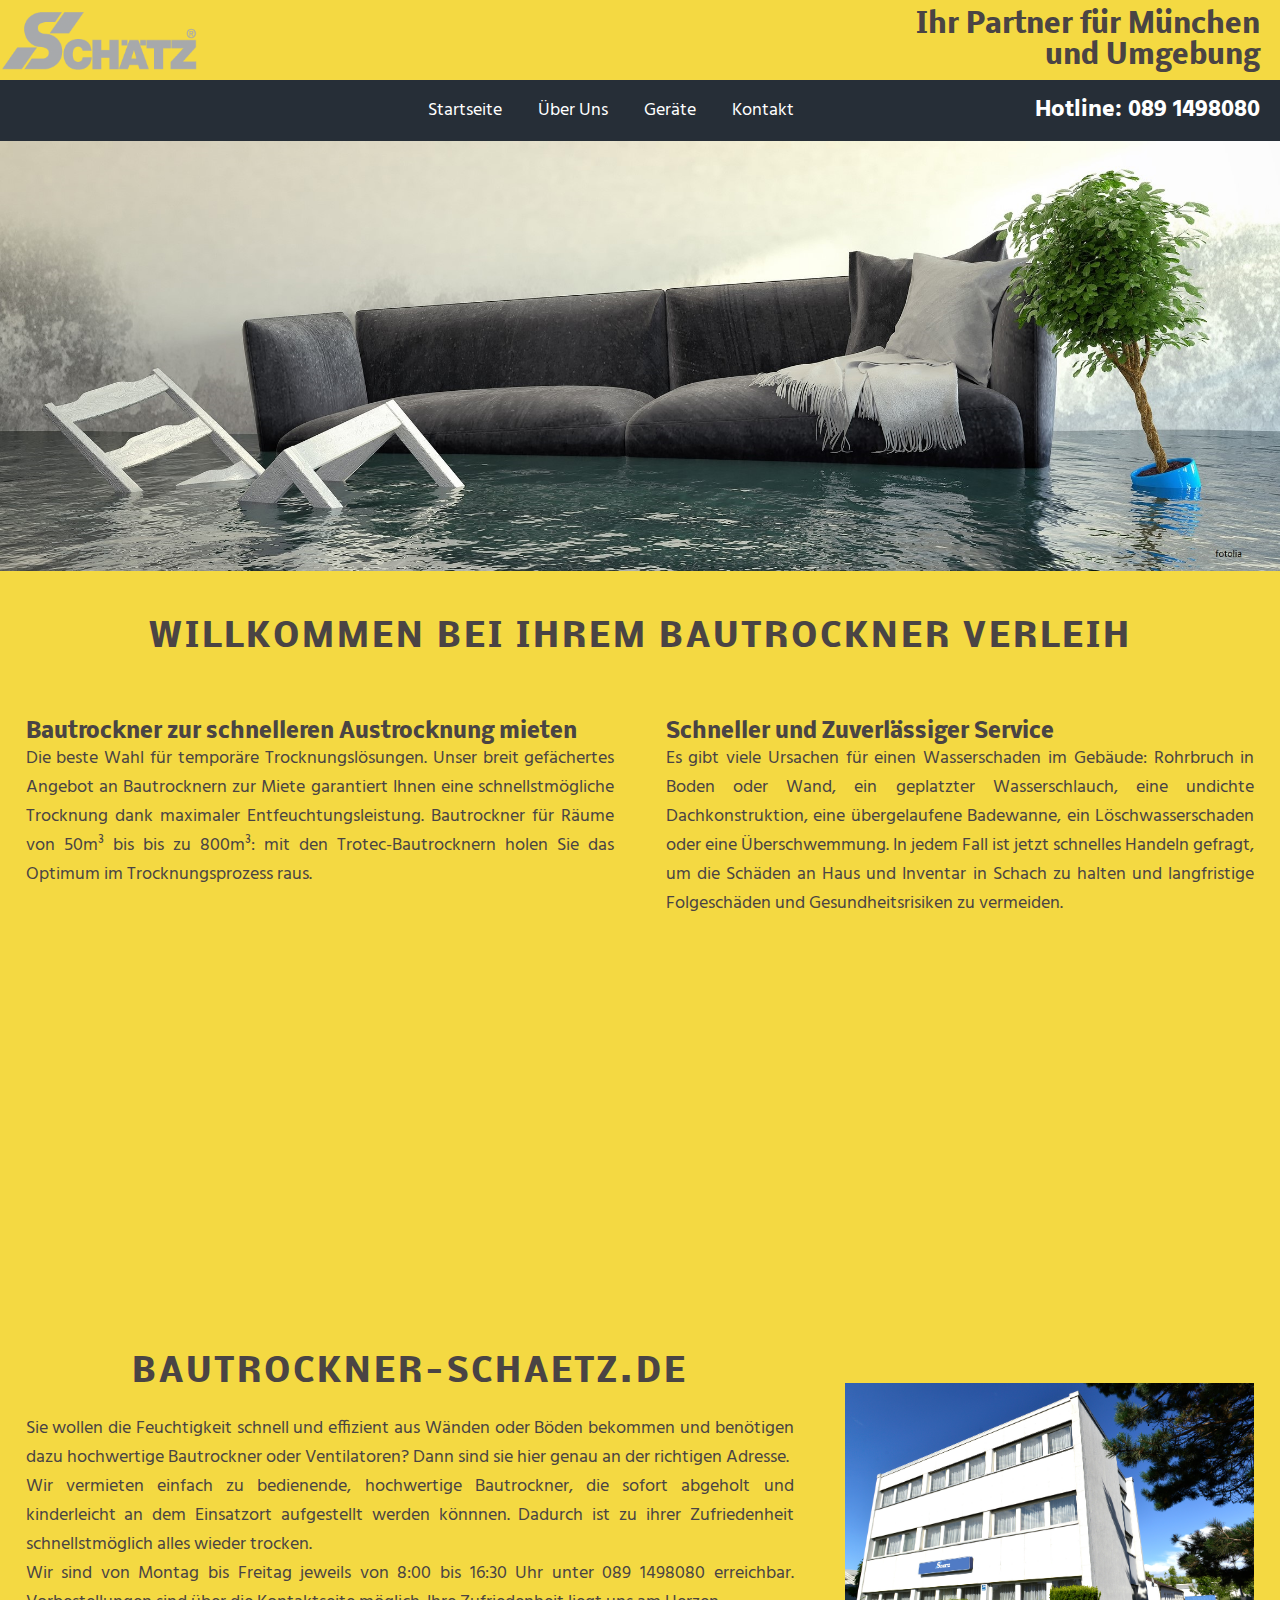
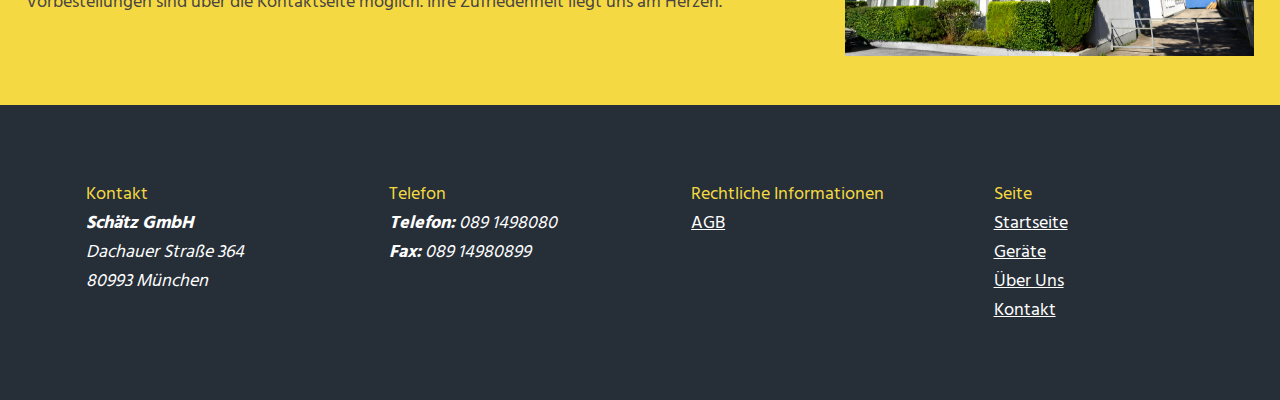
<file: index.html>
<!DOCTYPE html>
<head>
	<meta name="viewport" content="width=device-width, initial-scale=1"/>
	<meta charset="utf-8">
	<meta name="description" content="Schaetz GmbH vermietet günstig alle Geräte zur Bautrocknung und Wasserschadenbeseitigung in Moosach, München, Ebersberg, Mühldorf, Wasserburg, Dachau, Fürstenfeldbruck, Miesbach">
	<meta name="keywords" content="Bautrockner, Ventilatoren, günstig, hochwertig, Verleih, kinderleicht, trocken, nass, Trocknung, Schaetz, Moosach, München, Schnell, Bautrocknung, Mietgeräte Bautrocknung, Bautrockner leihen, Bautrockner mieten, Technik Bautrocknung mieten, Technik Wasserschadenbeseitigung mieten,  , Bautrockner mieten München, Bautrockner mieten Ebersberg, Bautrockner mieten Mühldorf, Bautrockner mieten Erding, Bautrockner mieten Wasserburg, Bautrockner mieten München, Bautrockner mieten Rosenheim, Bautrockner mieten Dachau Bautrockner mieten Fürstenfeldbruck, Luftentfeuchter leihen, Adsorptionstrockner leihen, Kondenstrockner leihen, Bautrockner mieten München, Ebersberg, Moosach, Mühldorf, Erding, Wasserburg, München, Dachau und Fürstenfeldbruck, Belüftung Baustelle, Baustelle Ventilator, Baustellenbeheizung, Baustelle Heizung, Baustelle Heiztechnik, Bauvorhaben Beheizung,  , Luftreiniger, Luftreiniger für Baustellen, Luftableiter, Luftfilter für Baustellen, Luftreiniger Staub, Luftreiniger Baustaub, Geruchsbeseitigung, Ozonisierung, Luftwäscher, Seitenkanalverdichter mieten, Wasserabscheider mieten, Schalldämpfer mieten, HEPA-Filter mieten, München, Mühldorf am Inn, Wasserburg am Inn, Dachau, Fürstenfeldbruck, Thermografie, Messgeräte, optische Inspektion, CM-Messgeräte, Feuchtigkeit messen, Baunässe messen, Baufeuche messen, Nässe am Bau messen, Messtechnik Wasserschaden Erding, Kontakt Bautrockner Mietservice, Kontakt Wasserschaden Mietservice,  , Mietbedingungen Bautrockner, Leihbedingungen Bautrockner, Bautrockner leihen AGB, Kontakt Bautrockner">
	<meta name="author" content="Bautrockner Schaetz">
	<title>Bautrockner Verleih |  www.bautrockner.de</title>
	<link href="css/style.css" rel="stylesheet"/>
	<link rel="shortcut icon" type="image/png" href="img/logo_schaetz.png"/>
	<script src="https://ajax.googleapis.com/ajax/libs/jquery/3.1.1/jquery.min.js"></script>
	<script language="javascript" type="text/javascript" src="js/functions.js"></script>

	<!-- TEST -->
	<script src="https://ajax.googleapis.com/ajax/libs/jquery/3.1.1/jquery.min.js"></script>
	<script type="text/javascript">
		$('a[href*="#"]:not([href="#"])').click(function() {
  alert("ok");
  if (location.pathname.replace(/^\//, '') == this.pathname.replace(/^\//, '') && location.hostname == this.hostname) {
    var target = $(this.hash);
    target = target.length ? target : $('[name=' + this.hash.slice(1) + ']');
    if (target.length) {
      $('html, body').animate({
        scrollTop: target.offset().top
      }, 1000);
      return false;
    }
  }
});
	</script>
</head>
<body>
	<div class="inc:_includes/header.html hl">INCLUDE HEADER</div>
	<div class="clearfix"></div>
	<main>
		<!--- Start Image -->
		<img src="img/fotolia1.jpg" />
		<!-- End Image -->
		<div class="clearfix"></div>
		<!-- Start Banner Wrapper-->
		<div class="banner-wrapper">
			<h1>Willkommen Bei Ihrem Bautrockner Verleih</h1>
			<div class="one-half">
				<h3>Bautrockner zur schnelleren Austrocknung mieten</h3>
				<p>
					Die beste Wahl für temporäre Trocknungslösungen. Unser breit gefächertes Angebot an Bautrocknern zur Miete garantiert Ihnen eine schnellstmögliche Trocknung dank maximaler Entfeuchtungsleistung. Bautrockner für Räume von 50m³ bis bis zu 800m³: mit den Trotec-Bautrocknern holen Sie das Optimum im Trocknungsprozess raus. 
				</p>
			</div>
			<div class="one-half">
				<h3>Schneller und Zuverlässiger Service</h3>
				<p>
					Es gibt viele Ursachen für einen Wasserschaden im Gebäude: Rohrbruch in Boden oder Wand, ein geplatzter Wasserschlauch, eine undichte Dachkonstruktion, eine übergelaufene Badewanne, ein Löschwasserschaden oder eine Überschwemmung.
					In jedem Fall ist jetzt schnelles Handeln gefragt, um die Schäden an Haus und Inventar in Schach zu halten und langfristige Folgeschäden und Gesundheitsrisiken zu vermeiden.
				</p>
			</div>
		</div>
		<!-- End Banner Wrapper-->
		<div class="clearfix"></div>
		<!-- Start Parallax Section -->
		<div class="parallax"></div>
		<!-- End Parralax Section -->
		<div class="clearfix"></div>
		<!-- Start Banner Wrapper -->
		<a name="über-uns"></a>
		<div class="banner-wrapper">
			<section class="left-col">
				<h1>bautrockner-schaetz.de</h1>
				<p>
					Sie wollen die Feuchtigkeit schnell und effizient aus Wänden oder Böden bekommen und benötigen dazu hochwertige Bautrockner oder Ventilatoren? Dann sind sie hier genau an der richtigen Adresse. 
				</p>
				<p>
					Wir vermieten einfach zu bedienende, hochwertige Bautrockner, die sofort abgeholt und kinderleicht an dem Einsatzort aufgestellt werden könnnen. Dadurch ist zu ihrer Zufriedenheit schnellstmöglich alles wieder trocken.
				</p>
				<p>
					Wir sind von Montag bis Freitag jeweils von 8:00 bis 16:30 Uhr unter 089 1498080 erreichbar. Vorbestellungen sind über die Kontaktseite möglich. Ihre Zufriedenheit liegt uns am Herzen.
				</p>
			</section>
			<section class="right-col">
				<img src="img/Haus.jpg"/>
			</section>
		</div>
		<!-- End Banner Wrapper -->
	</main>
	<div class="clearfix"></div>
	<div class="inc:_includes/footer.html hl">INCLUDE FOOTER</div>
</body>
</html>
</file>
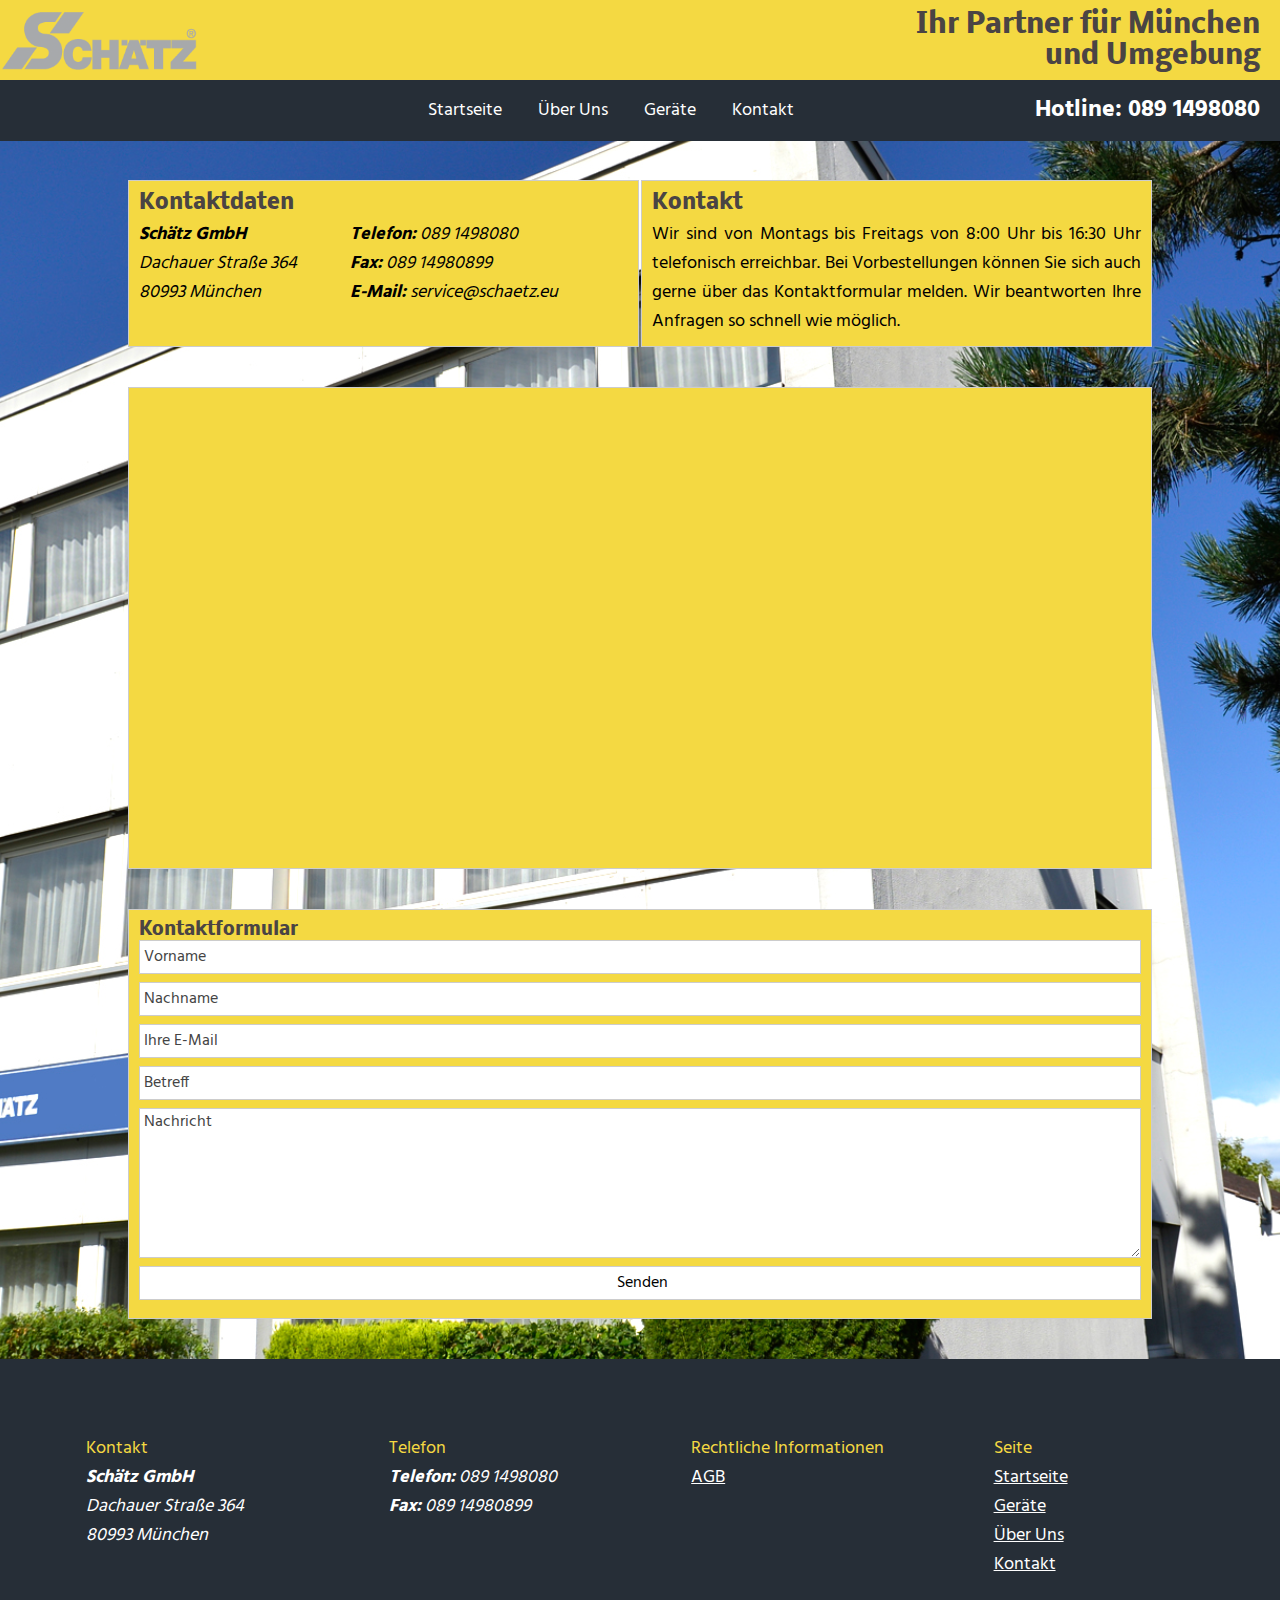
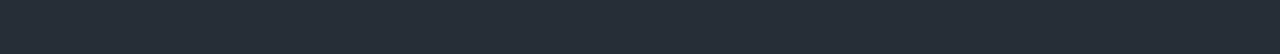
<file: contact.html>
<!DOCTYPE html>
<head>
	<meta name="viewport" content="width=device-width, initial-scale=1"/>
	<meta charset="utf-8">
	<title>Bautrockner Verleih |  www.bautrockner.de</title>
	<link href="css/style.css" rel="stylesheet"/>
	<link rel="stylesheet" type="text/css" href="css/contact-style.css">
	<link rel="shortcut icon" type="image/png" href="img/logo_schaetz.png"/>
	<script src="https://ajax.googleapis.com/ajax/libs/jquery/3.1.1/jquery.min.js"></script>
	<script language="javascript" type="text/javascript" src="js/functions.js"></script>
</head>
<body>
	<div class="inc:_includes/header.html hl">INCLUDE HEADER</div>

	<!-- Start Contact -->
	<main id="cmain">
		<!-- Start phone and adress -->
					<div class="clearfix"></div>

		<div class="top">
			<div class="clearfix"></div>

			<div class="top-left">
				<h3>Kontaktdaten</h3>
				<div class="location">
					<address>
						<strong>Schätz GmbH</strong><br>
						Dachauer Straße 364<br>
						80993 München<br>
					</address>
				</div>
				<div class="phone-number">
					<address>
						<strong>Telefon:</strong> 089 1498080<br>
						<strong>Fax:</strong> 089 14980899<br>
						<strong>E-Mail:</strong> service@schaetz.eu<br>
					</address>
				</div>
			</div>
			<div class="top-right">
				<h3>Kontakt</h3>
				<div class="reservation">
					<p>
						Wir sind von Montags bis Freitags von 8:00 Uhr bis 16:30 Uhr telefonisch erreichbar. Bei Vorbestellungen können Sie sich auch gerne über das Kontaktformular melden. Wir beantworten Ihre Anfragen so schnell wie möglich.
					</p>
				</div>
			</div>
			<div class="clearfix"></div>
		</div>
		<!-- End phone and contact -->
		<div class="clearfix"></div>
		<!-- Start Map -->
		<div class="mid">
			<iframe src="https://www.google.com/maps/embed?pb=!1m18!1m12!1m3!1d2659.8682257795085!2d11.501015615953818!3d48.18989037922779!2m3!1f0!2f0!3f0!3m2!1i1024!2i768!4f13.1!3m3!1m2!1s0x479e770f9d92bb41%3A0x9530d83293e5ff0!2sDachauer+Str.+364%2C+80993+M%C3%BCnchen!5e0!3m2!1sde!2sde!4v1477048636243" width="66%" height="450px" frameborder="0" style="border:0" allowfullscreen></iframe>
			<img src="img/Haus.jpg">
		</div>
		<!-- End Map -->
		<div class="clearfix"></div>
		<!-- Start Contact Form -->
		<div class="bot">
			<h4>Kontaktformular</h4>
			<form action="mail_service.php" method="POST">			
				<div class="input-div"><input type="text" name="firstname" required="required" placeholder="Vorname"></div>	
				<div class="input-div"><input type="text" name="secondname" required="required" placeholder="Nachname"></div>					
				<div class="input-div"><input type="text" name="email" required="required" placeholder="Ihre E-Mail"></div>
				<div class="input-div"><input type="text" name="subject" required="required" placeholder="Betreff"></div>
				<div class="input-div text"><textarea name="message" required="required" placeholder="Nachricht"></textarea></div>
				<div class="input-div"><input type="submit" name="submit" value="Senden"></div>
			</form>
		</div>
		<!-- End Contact Form -->
		<iframe class="hidden-mid" src="https://www.google.com/maps/embed?pb=!1m18!1m12!1m3!1d2659.8682257795085!2d11.501015615953818!3d48.18989037922779!2m3!1f0!2f0!3f0!3m2!1i1024!2i768!4f13.1!3m3!1m2!1s0x479e770f9d92bb41%3A0x9530d83293e5ff0!2sDachauer+Str.+364%2C+80993+M%C3%BCnchen!5e0!3m2!1sde!2sde!4v1477048636243" width="100%" height="450px" frameborder="0" style="border:0" allowfullscreen></iframe>
	</main>
	<!-- End Contact -->

	<div class="inc:_includes/footer.html hl">INCLUDE FOOTER</div>
</body>
</file>
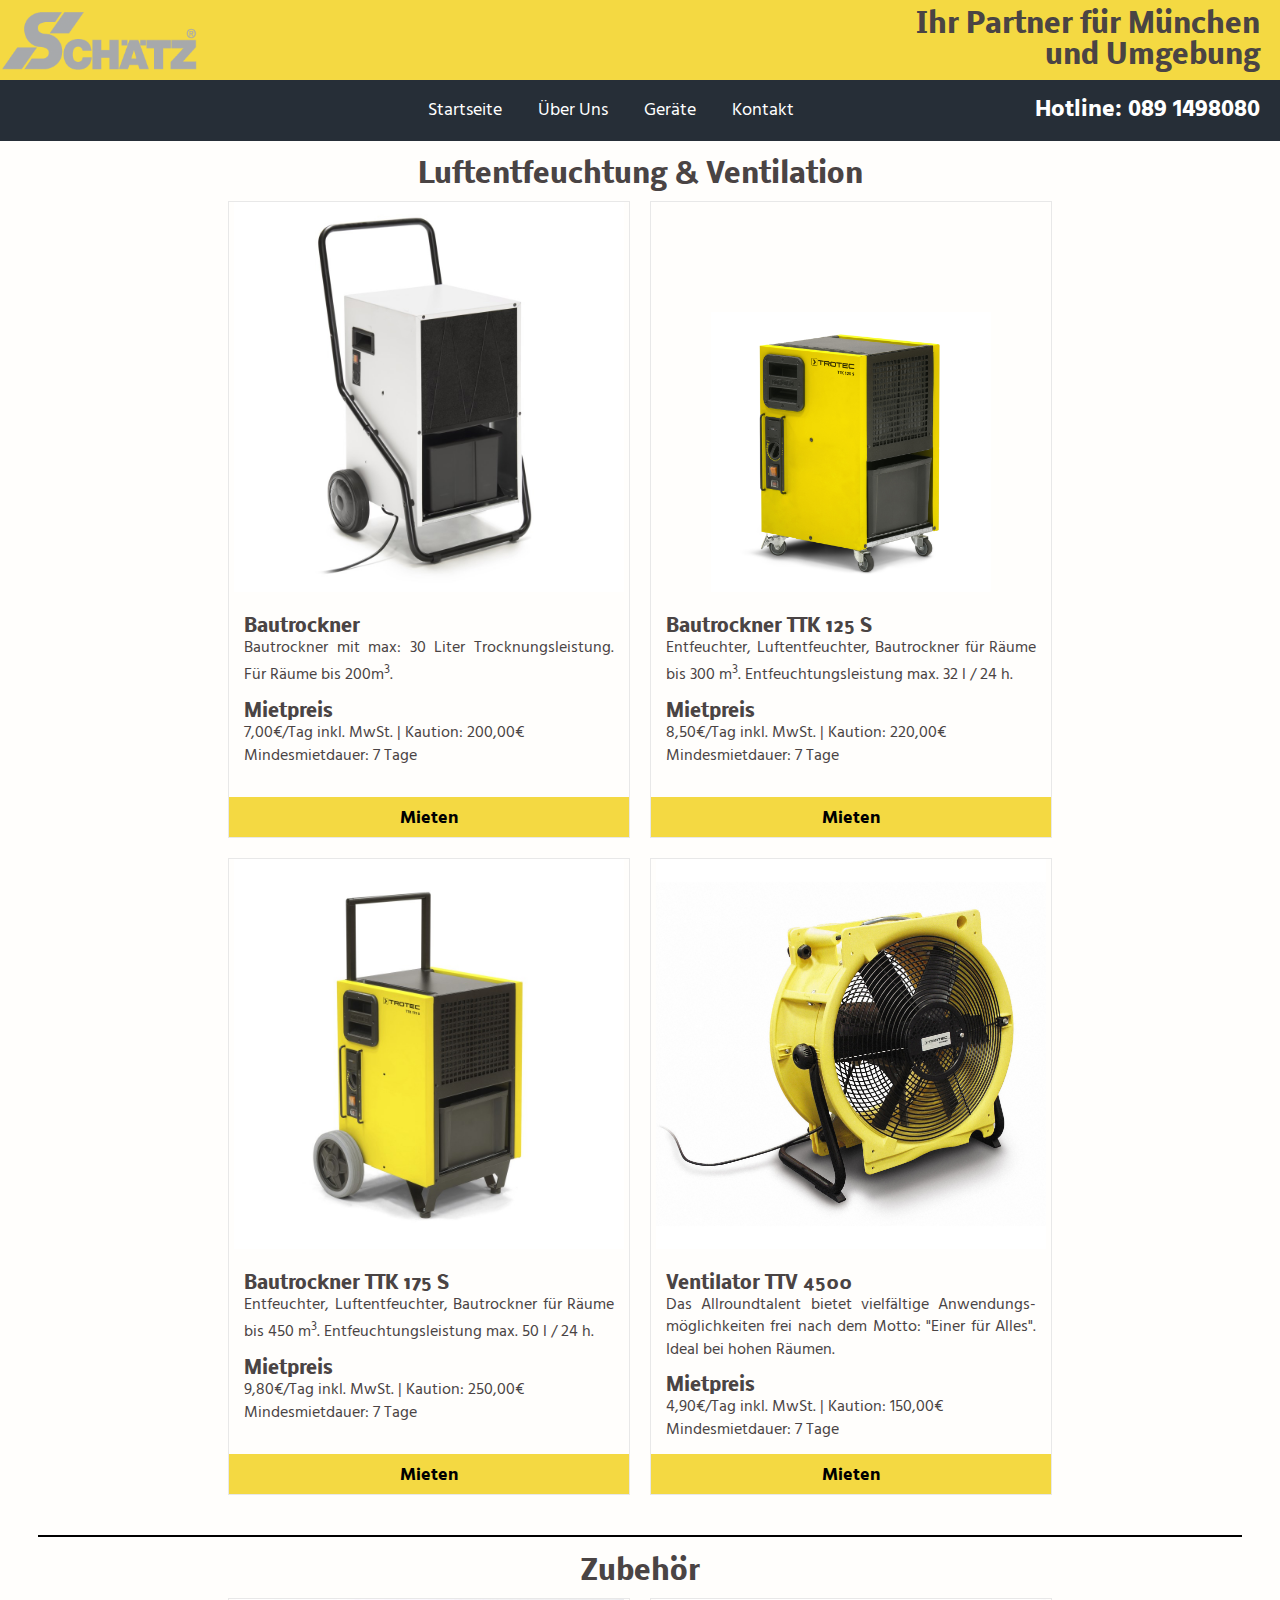
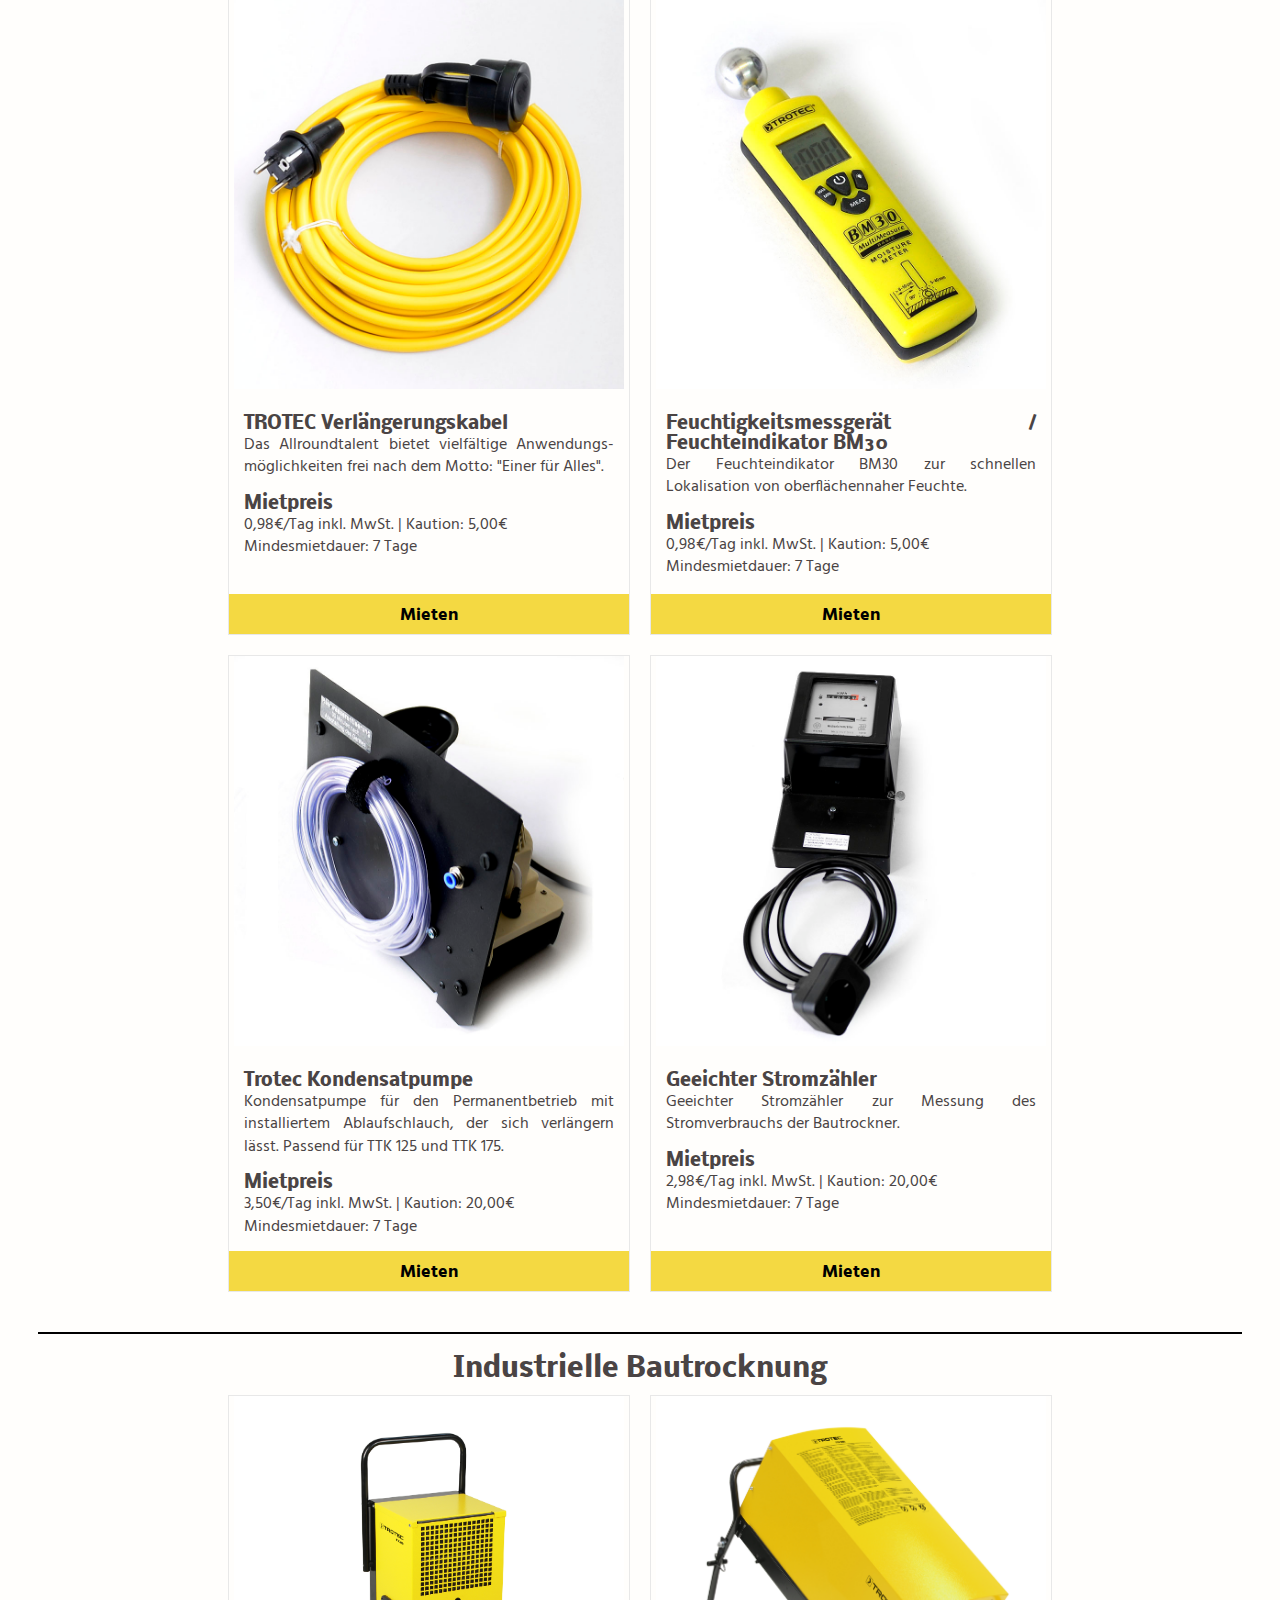
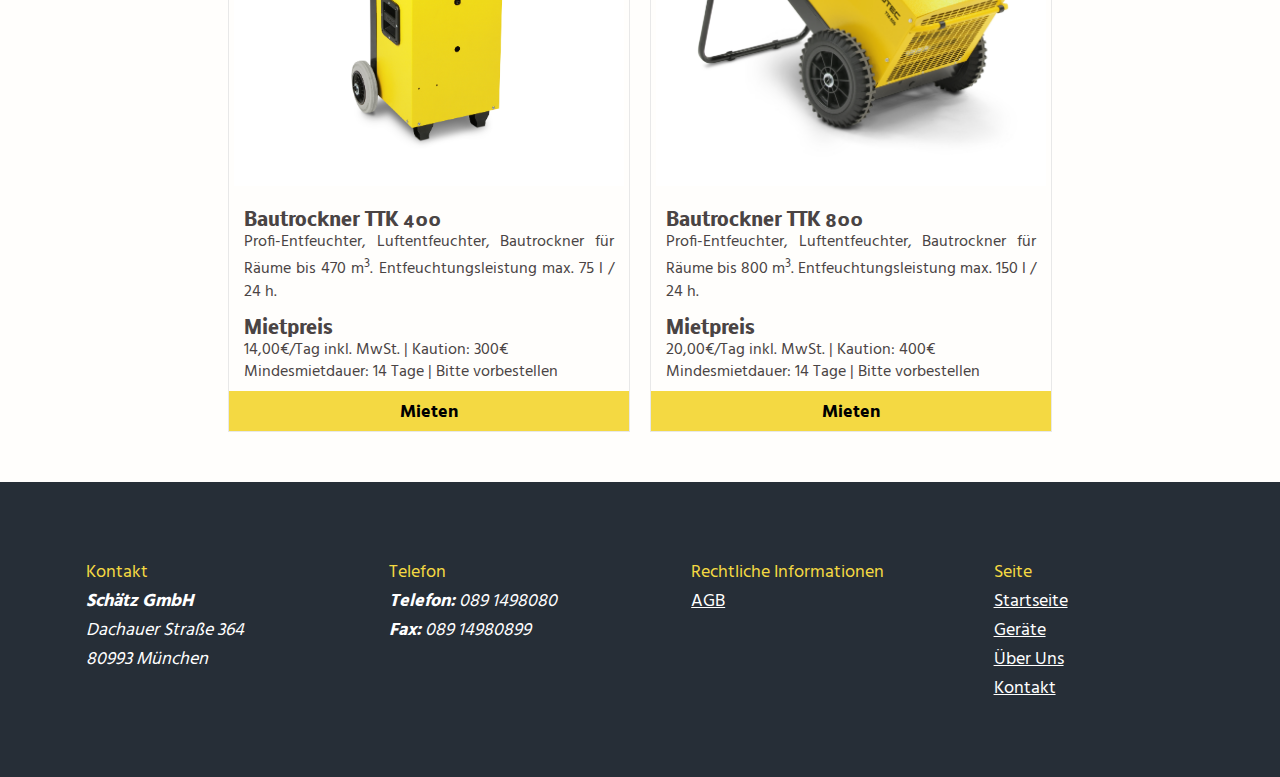
<file: products.html>
<!DOCTYPE html>
<head>
	<meta name="viewport" content="width=device-width, initial-scale=1"/>
	<meta charset="utf-8">
	<title>Bautrockner Verleih |  www.bautrockner.de</title>
	<link href="css/style.css" rel="stylesheet"/>
	<link rel="stylesheet" type="text/css" href="css/product-style.css">
	<link rel="shortcut icon" type="image/png" href="img/logo_schaetz.png"/>
	<script src="https://ajax.googleapis.com/ajax/libs/jquery/3.1.1/jquery.min.js"></script>
	<script language="javascript" type="text/javascript" src="js/functions.js"></script>
</head>
<body>
	<div class="inc:_includes/header.html hl">INCLUDE HEADER</div>

	<!-- Start Final Products-->
	<main id="pmain">
		<div class="all-products">
			<h2>Luftentfeuchtung & Ventilation</h2>
			<div class="products">
				<div class="products-row"><!--
				--><div class="product">
				<div>
					<img src="img/TTK350S.jpg" />
				</div>
				<div class="product-info">
					<div class="product-text">
						<h4>Bautrockner</h4>
						<p>
							Bautrockner mit max: 30 Liter Trocknungsleistung. Für Räume bis 200m<sup>3</sup>.
						</p>
						<h4>Mietpreis</h4>
						<p>7,00&euro;/Tag inkl. MwSt. | Kaution: 200,00&euro;</p>
						<p>Mindesmietdauer: 7 Tage</p>
					</div>
					<a class="product-button" href="contact.html">Mieten</a>
				</div>
					</div><!--
				--><div class="product">
				<div>
					<img src="img/TTK125S.jpg" style="width: 70%; margin-top: 110px; margin-bottom: 0px;" />
				</div>
				<div class="product-info">
					<div class="product-text">
						<h4>Bautrockner TTK 125 S</h4>
						<p>
							Entfeuchter, Luftentfeuchter, Bautrockner für Räume bis 300 m<sup>3</sup>. Entfeuchtungsleistung max. 32 l / 24 h.
						</p>
						<h4>Mietpreis</h4>
						<p>8,50&euro;/Tag inkl. MwSt. | Kaution: 220,00&euro;</p>
						<p>Mindesmietdauer: 7 Tage</p>
					</div>
					<a class="product-button" href="contact.html"><span>Mieten</span></a>
				</div>
					</div><!--
				--></div><!--
				--><div class="products-row"><!--
				--><div class="product">
				<div>
					<img src="img/TTK175S.jpg" />
				</div>
				<div class="product-info">
					<div class="product-text">
						<h4>Bautrockner TTK 175 S</h4>
						<p>
							Entfeuchter, Luftentfeuchter, Bautrockner für Räume bis 450 m<sup>3</sup>. Entfeuchtungsleistung max. 50 l / 24 h.
						</p>
						<h4>Mietpreis</h4>
						<p>9,80&euro;/Tag inkl. MwSt. | Kaution: 250,00&euro;</p>
						<p>Mindesmietdauer: 7 Tage</p>
					</div>
					<a class="product-button" href="contact.html">Mieten</a>
				</div>
					</div><!--
				--><div class="product">
				<div>
					<img src="img/TTV4500.jpg" />
				</div>
				<div class="product-info">
					<div class="product-text">
						<h4>Ventilator TTV 4500</h4>
						<p>
							Das Allroundtalent bietet vielfältige Anwendungs&shy;möglichkeiten frei nach dem Motto: "Einer für Alles". Ideal bei hohen Räumen.
						</p>
						<h4>Mietpreis</h4>
						<p>4,90&euro;/Tag inkl. MwSt. | Kaution: 150,00&euro;</p>
						<p>Mindesmietdauer: 7 Tage</p>
					</div>
					<a class="product-button" href="contact.html">Mieten</a>
				</div>
					</div><!--
				--></div><!--
			--></div>
			<h2 style="border-top: 2px solid black; margin-top: 30px;">Zubehör</h2>
			<div class="products">
				<div class="products-row"><!--
				--><div class="product">
				<div>
					<img src="img/Kabel.jpg" />
				</div>
				<div class="product-info">
					<div class="product-text">
						<h4>TROTEC Verlängerungskabel</h4>
						<p>
							Das Allroundtalent bietet vielfältige Anwendungs&shy;möglichkeiten frei nach dem Motto: "Einer für Alles".
						</p>
						<h4>Mietpreis</h4>
						<p>0,98&euro;/Tag inkl. MwSt. | Kaution: 5,00&euro;</p>
						<p>Mindesmietdauer: 7 Tage</p>
					</div>
					<a class="product-button" href="contact.html">Mieten</a>
				</div>
					</div><!--
				--><div class="product">
				<div>
					<img src="img/messgerät.jpg" />
				</div>
				<div class="product-info">
					<div class="product-text">
						<h4>Feuchtigkeitsmessgerät / Feuchteindikator BM30</h4>
						<p>
							Der Feuchteindikator BM30 zur schnellen Lokalisation von oberflächennaher Feuchte.
						</p>
						<h4>Mietpreis</h4>
						<p>0,98&euro;/Tag inkl. MwSt. | Kaution: 5,00&euro;</p>
						<p>Mindesmietdauer: 7 Tage</p>
					</div>
					<a class="product-button" href="contact.html">Mieten</a>
				</div>
					</div><!--
				--></div><!--
				--><div class="products-row"><!--
				--><div class="product">
				<div>
					<img src="img/Pumpe.jpg" />
				</div>
				<div class="product-info">
					<div class="product-text">
						<h4>Trotec Kondensatpumpe</h4>
						<p>
							Kondensatpumpe für den Permanentbetrieb mit installiertem Ablaufschlauch, der sich verlängern lässt. Passend für TTK 125 und TTK 175.
						</p>
						<h4>Mietpreis</h4>
						<p>3,50&euro;/Tag inkl. MwSt. | Kaution: 20,00&euro;</p>
						<p>Mindesmietdauer: 7 Tage</p>
					</div>
					<a class="product-button" href="contact.html">Mieten</a>
				</div>
					</div><!--
				--><div class="product">
				<div>
					<img src="img/Zaehler.jpg" />
				</div>
				<div class="product-info">
					<div class="product-text">
						<h4>Geeichter Stromzähler</h4>
						<p>
							Geeichter Stromzähler zur Messung des Stromverbrauchs der Bautrockner.
						</p>
						<h4>Mietpreis</h4>
						<p>2,98&euro;/Tag inkl. MwSt. | Kaution: 20,00&euro;</p>
						<p>Mindesmietdauer: 7 Tage</p>
					</div>
					<a class="product-button" href="contact.html">Mieten</a>
				</div>
					</div><!--
				--></div><!--
			--></div>
			<h2 style="border-top: 2px solid black; margin-top: 30px;">Industrielle Bautrocknung</h2>
			<div class="products">
				<div class="products-row"><!--
				--><div class="product">
				<div>
					<img src="img/TTK400.jpg" />
				</div>
				<div class="product-info">
					<div class="product-text">
						<h4>Bautrockner TTK 400</h4>
						<p>
							Profi-Entfeuchter, Luftentfeuchter, Bautrockner für Räume bis 470 m<sup>3</sup>. Entfeuchtungsleistung max. 75 l / 24 h.
						</p>
						<h4>Mietpreis</h4>
						<p>14,00&euro;/Tag inkl. MwSt. | Kaution: 300&euro;</p>
						<p>Mindesmietdauer: 14 Tage | Bitte vorbestellen</p>
					</div>
					<a class="product-button" href="contact.html">Mieten</a>
				</div>
					</div><!--
				--><div class="product">
				<div>
					<img src="img/TTK800.jpg" />
				</div>
				<div class="product-info">
					<div class="product-text">
						<h4>Bautrockner TTK 800</h4>
						<p>
							Profi-Entfeuchter, Luftentfeuchter, Bautrockner für Räume bis 800 m<sup>3</sup>. Entfeuchtungsleistung max. 150 l / 24 h.
						</p>
						<h4>Mietpreis</h4>
						<p>20,00&euro;/Tag inkl. MwSt. | Kaution: 400&euro;</p>
						<p>Mindesmietdauer: 14 Tage | Bitte vorbestellen</p>
					</div>
					<a class="product-button" href="contact.html">Mieten</a>
				</div>
					</div><!--
				--></div><!--
				--><div class="products-row spacer-product"><!--
					--><div class="product spacer-product"><div>spacer</div></div><!--
					--><div class="product spacer-product"><div>spacer</div></div><!--
				--></div>
			</div>
		</div>
	</main>
	<!-- End Final Products -->

	<div class="inc:_includes/footer.html hl">INCLUDE FOOTER</div>
</body>
</file>
<file: css/style.css>
@import url(https://fonts.googleapis.com/css?family=Nobile); /*--- Heading Font --*/@import url(https://fonts.googleapis.com/css?family=Hind); /*--- Body Font --*/*{	margin: 0;	padding: 0;	border: 0;	color: inherit;}body{	background-color: #f4d942;	font-family: "Hind", sans-serif;	font-size: 18px;	position: relative;}h1{	font-family: "Nobile", sans-serif;	text-align: center;	font-size: 175%;	color: #4A4444;	text-transform: uppercase; 	letter-spacing: 3px;	padding: 3% 0;}h2,h3,h4{	font-family: "Nobile", sans-serif;	text-align: justify;	color: #4A4444;	text-transform: none; 	letter-spacing: 3%;}p{	color: #4A4444;	text-align: justify;}img{	max-width: 100%;	height: auto;}a{	text-decoration: none;	color: inherit;}.clearfix{	clear: both;}header .header-line{	background: #f4d942;	width: 100%;	height: 60px;	padding: 10px 00px 10px 0px;	color: white;}header .header-line img{	float: left;	height: 60px;	overflow: hidden;}header .header-line h2{	text-align: right;	padding: 0;	margin: 0;	margin-right: 20px;	float: right;}header .header-line h3{	height: 60px;	text-align: right;	margin-right: 50px;	float: right;}header .header-line a{	color: white;}header nav{	position: relative;	z-index: 100;	width: 100%;	height: 60px;	color: white;}header nav ul{	z-index: 10;	background-color: #262E37;	overflow: hidden;	color: white;	padding: 0;	margin: 0;	text-align: center;	-webkit-transition: max-height 0.4s;	-ms-transition: max-height 0.4s;	-moz-transition: max-height 0.4s;	-o-transition: max-height 0.4s;	transition: max-height 0.4s;}header nav ul li{	display: inline-block;	padding: 16px;}header nav ul li:hover{	background-color: #f4d942;	color: black;}header #hotline-spacer{	padding: 11px 10px 10px 10px;	visibility: hidden;}header #hotline{	float: right;	padding: 11px 20px 10px 0;}header #hotline:hover{	background-color: inherit;	color: inherit;}header #hotline span{	padding: 0px;	font-size: 24px;	font-weight: bold;}header .handle{	width: 100%;	background: #262E37;	text-align: left;	box-sizing: border-box;	padding: 12px 10px;	cursor: pointer;	color: white;	display: none;}main img{	width: 100%;}main .banner-wrapper{	max-width: 1280px;	margin: 0 auto;}main .one-half{	width: 46%;	float: left;	margin: 2% 2% 3% 2%;	text-align: center;}main .left-col{	width: 60%;	float: left;	margin: 2% 2% 3% 2%;}main .right-col{	width: 32%;	float: right;	margin: 6% 2% 3% 2%;}main .parallax{	height: 350px;	background: url("../img/fotolia2.jpg") no-repeat fixed 100%;	background-size: cover;}footer{	background: #262E37;	width: 100%;	overflow: auto; 	color: white;}footer p, footer address{	color: #FFF;}footer .footer-wrap{	max-width: 1280px;	margin: 50px auto 20px auto;	display: flex;	flex-wrap: wrap;	flex-direction: row;	justify-content: center;}footer uh{	color: #f4d942;}footer a{	text-decoration: underline;	color: white;}footer a:hover{	color: #f4d942;}footer .first, .second, .third, .fourth{	padding: 2% 4%;	display: inline-block;	vertical-align: text-top;	text-align: justify;	min-width: 200px;}@media screen and (max-width: 660px){	.showing{		max-height: 20em;	}	header h2{		display: none;	}	header nav{		height: 50px;	}	header nav ul{		max-height: 0;	}	header nav ul li{		box-sizing: border-box;		width: 100%;		padding: 15px;		text-align: left;	}	header .header-line img{		float: left;		max-height: 60px;		overflow: hidden;	}	header .handle{		display: block;	}	header #hotline{		display: none;	}}@media screen and (max-width: 768px){	h1{		font-size: 125%;	}	main .parallax{		display: none;	}	main .right-col{		margin: 2% 0;		width: 100%;	}	main .one-half, main .one-third, main .left-col{		margin: 2% 2%;		width: 96%;	}}@media screen and (max-width: 850px){	header #hotline-spacer{		display: none;	}}.hl{	background-color: blue;}
</file>
<file: css/contact-style.css>
body{
	background-image: url("../img/Haus.jpg");
	background-size: cover;
	background-position: 50% 50%;
}
#cmain{
	width: 80%; 
	max-width: 1280px;
	margin:auto;
}
#cmain .top-left, #cmain .top-right, #cmain .mid, #cmain .bot, #cmain .hidden-mid{
	background-color: #f4d942;
	padding: 10px;
	border: 1px solid #ccc;
	box-sizing: border-box;
}
#cmain .top h3{
	margin-bottom: 1%;
}
#cmain .top p{
	color: black;
}
#cmain .top{
	display: flex;
	margin-top: 40px; 
}
#cmain .top .top-left, #cmain .top .top-right{
	width: 49.875%;
	height: inherit;
	align-items: stretch;
}
#cmain .top .top-left{
	margin-right: .125%;
}
#cmain .top .top-right{
	margin-left: .125%;
}
#cmain .top .location{
	margin-right: 10%;
	margin-bottom: 10px;
}
#cmain .top .location, #cmain .phone-number, #cmain .reservation{
	display: inline-block;
	vertical-align: text-top;
	text-align: justify;
}
#cmain .mid{
	margin: 40px auto;
}
#cmain .mid iframe{
	width: 100%;
}
#cmain .mid img{
	float: right;
	width: 34%;
	display: none;
}
#cmain .bot{
	margin: 40px auto;
}
#cmain .bot .input-div *{
	box-sizing: border-box;
	display: block;
	width: 100%;
	height: 34px;
	background-color: #fff;
	border: 1px solid #ccc;
	margin-bottom: 8px;
	font-family: "Hind", sans-serif;
	padding-left: 4px;
	font-size: 90%;
}
#cmain .bot textarea{
	height: 150px!important;
	font-size: 100%;
}
#cmain .hidden-mid{
	display: none;
	margin-bottom: 40px;
}
@media screen and (max-width: 600px){
	#cmain *{
		text-align: center!important;
	}
	#cmain{
		width: 94%;
	}
	#cmain .top h3{
		margin-top: 20px;
	}
	#cmain .top{
		display: initial;
	}
	
	#cmain .top .top-left, #cmain .top .top-right{
		width: 100%;
		margin: 0 auto;
		float: initial;
	}
	#cmain .top .location{
		margin-right: 0;
	}
	#cmain .top .top-left{
		margin-top: 40px;
	}
	#cmain .mid{
		display: none;
	}
	#cmain .hidden-mid{
		display: initial;
	}
}
@media screen and (max-width: 1150px){
	#cmain .mid img{
		display: none;
	}
	#cmain .mid iframe{
		width: 100%;
	}
}
::-webkit-input-placeholder { /* WebKit, Blink, Edge */
    color: #444444;
}
:-moz-placeholder { /* Mozilla Firefox 4 to 18 */
   color:    #444444;
   opacity:  1;
}
::-moz-placeholder { /* Mozilla Firefox 19+ */
   color:    #444444;
   opacity:  1;
}
:-ms-input-placeholder { /* Internet Explorer 10-11 */
   color:    #444444;
}
</file>
<file: css/product-style.css>
body{
	background-color: #fffefc!important;
	min-width: 260px;
}

#pmain{
	max-width: 94%;
	margin: 0 auto;
}
#pmain .all-products{
	width: 100%;
}
#pmain .all-products h2{
	text-align: center;
	padding-top: 20px;
}
#pmain .products{
	text-align: center;
}
#pmain .products-row{
	display: inline-block;
}
#pmain .product{
	margin: 10px;
	border: 1px solid #e8e8e8;
	display: inline-block;
	max-width: 400px;
}
#pmain .product-info{
	min-height: 220px;
}
#pmain .product-text{
	padding: 0 15px;
	min-height: 180px;
}
#pmain .product-button{
	font-weight: bold;
	display: block;
	height: 33px;
	padding-top: 7px;
	background-color: #f4d942;
}
#pmain .product-button:hover{
	background-color: #e0b700;
}
#pmain .product img{
	width: 390px;
}
#pmain .product h4{
	font-size: 18px;
	margin-top: 15px;
}
#pmain .product p{
	font-size: 16px;
	line-height: 140%;
}
#pmain .spacer-product div{
	width: 400px;
}
#pmain .spacer-product, #pmain .spacer-row{
	visibility: hidden;
	height: 0;
}
@media screen and (max-width: 1245px) {
	#pmain .spacer-row{
		display: none;
	}
}
@media screen and (max-width: 638px) {
	#pmain .spacer-product{
		display: none;
	}
}
</file>
